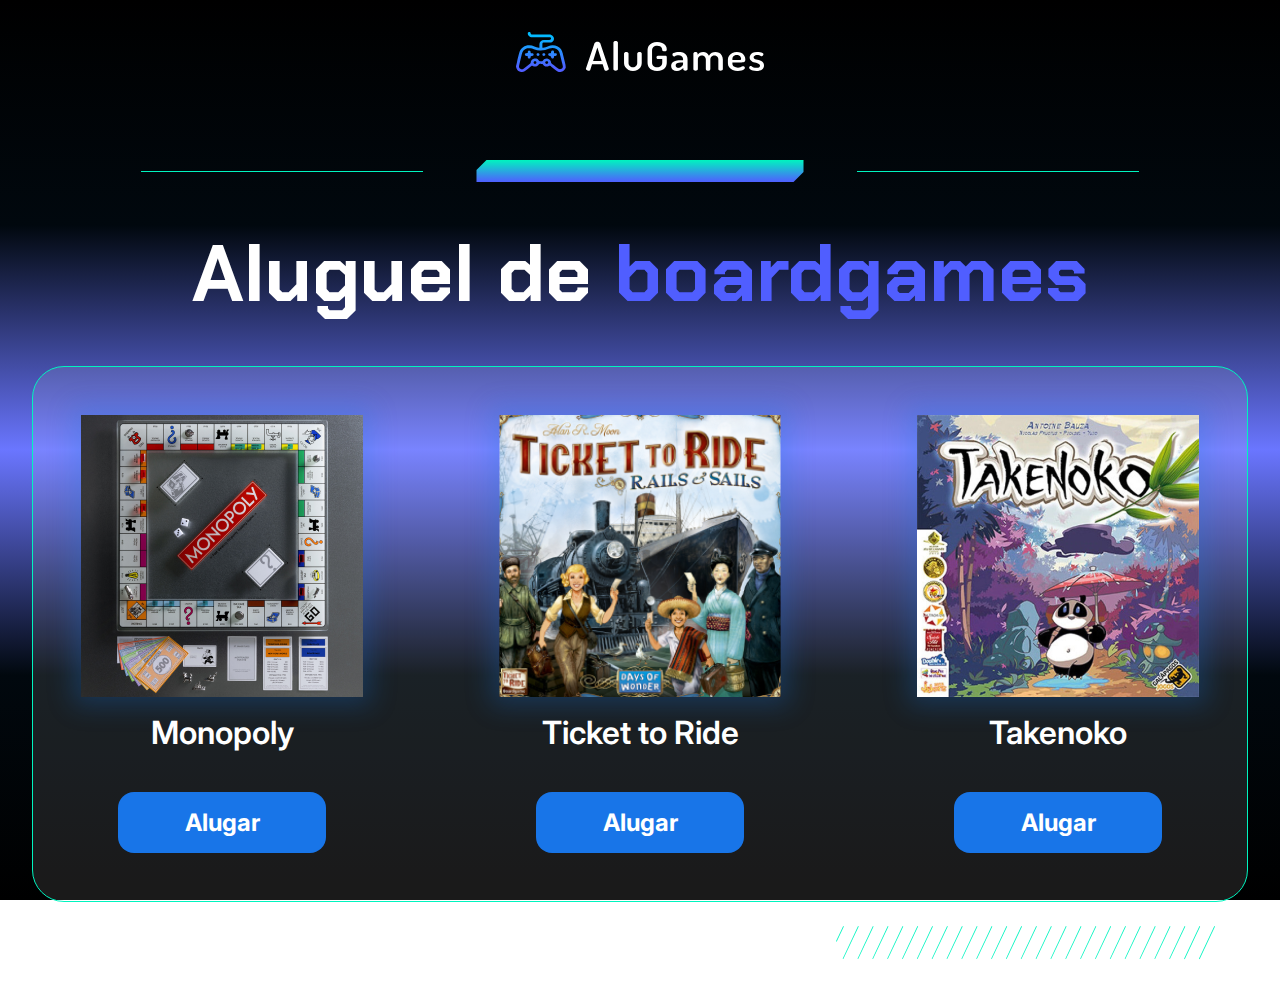
<file: alugames/index.html>
<!DOCTYPE html>
<html lang="pt-bt">

<head>
    <meta charset="UTF-8">
    <meta name="viewport" content="width=device-width, initial-scale=1.0">
    <title>AluGames</title>
    <link rel="stylesheet" href="css/main.css">
</head>

<body class="body">
    <main class="container main">
        <img src="img/logo.svg" alt="Logo AluGames">
        <section class="divisor">
            <div class="divisor__line"></div>
            <img src="img/fade_bar.svg" alt="Visual bar" class="divisor__bar">
            <div class="divisor__line"></div>
        </section>
        <h1 class="page-title">Aluguel de <span class="page-title__emphasis">boardgames</span></h1>
        <section class="dashboard">
            <ul class="dashboard__items">
                <li class="dashboard__items__item" id="game-1">
                    <div id="imgGame1" class="dashboard__item__img">
                        <img src="img/monopoly.png" alt="Capa jogo Monopoly">
                    </div>
                    <p class="dashboard__item__name">Monopoly</p>
                    <a onclick="alterarStatus(1)" href="#" id="botao1" class="dashboard__item__button">Alugar</a>
                </li>
                <li class="dashboard__items__item" id="game-2">
                    <div id="imgGame2" class="dashboard__item__img">
                        <img src="img/ticket_to_ride.png" alt="Capa jogo Ticket to Ride">
                    </div>
                    <p class="dashboard__item__name">Ticket to Ride</p>
                    <a onclick="alterarStatus(2)" href="#" id="botao2" class="dashboard__item__button">Alugar</a>
                </li>
                <li class="dashboard__items__item" id="game-3">
                    <div id="imgGame3" class="dashboard__item__img ">
                        <img src="img/takenoko.png" alt="Capa jogo Takenoko">
                    </div>
                    <p class="dashboard__item__name">Takenoko</p>
                    <a onclick="alterarStatus(3)" href="#" id="botao3" class="dashboard__item__button">Alugar</a>
                </li>
            </ul>
        </section>
        <img src="img/hachuras.svg" alt="Visual hachuras" class="hachuras">
    </main>

    <script src="js/app.js"></script>
</body>

</html>
</file>
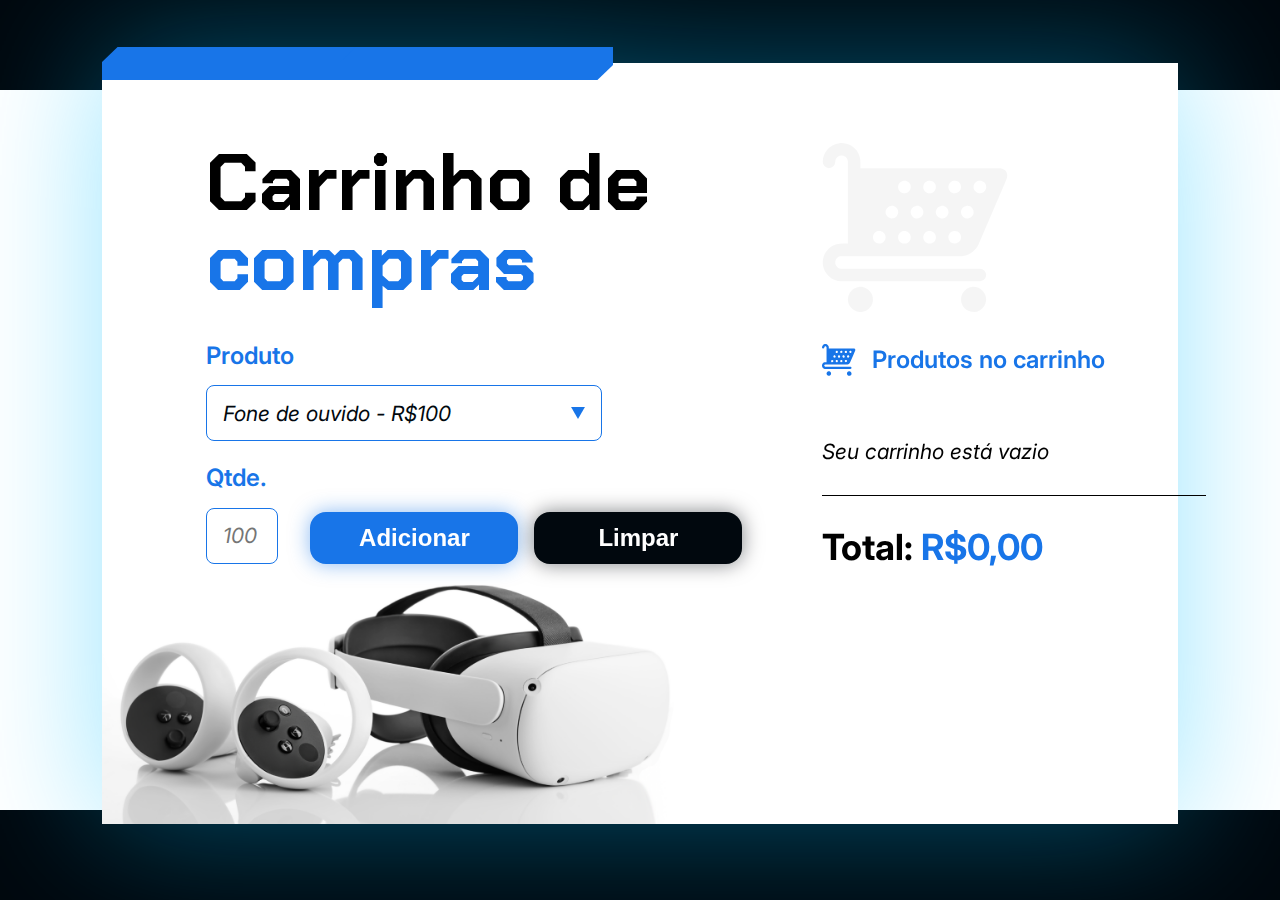
<file: carrinho-compras/index.html>
<!DOCTYPE html>
<html lang="pt-br">

<head>
  <meta charset="UTF-8">
  <meta name="viewport" content="width=device-width, initial-scale=1.0">

  <link rel="preconnect" href="https://fonts.googleapis.com">
  <link rel="preconnect" href="https://fonts.gstatic.com" crossorigin>
  <link href="https://fonts.googleapis.com/css2?family=Chakra+Petch:wght@700&family=Inter:wght@400;600;700&display=swap"
    rel="stylesheet">
  <link rel="stylesheet" href="style.css">

  <title>Carrinho de compras</title>
</head>

<body>
  <main class="conteudo-principal">
    <div class="grafismo-azul"></div>
    <section class="adicionar-produto">
      <h1 class="titulo">
        Carrinho de <span class="texto-azul">compras</span>
      </h1>

      <form class="formulario">
        <label class="campo-grupo">
          <span class="texto-medio-azul">Produto</span>
          <select class="produto-input" name="produto" id="produto">
            <option value="Fone de ouvido - R$100">Fone de ouvido - R$100</option>
            <option value="Celular - R$1400">Celular - R$1400</option>
            <option value="Oculus VR - R$5000">Oculus VR - R$5000</option>
            <option value="Microfone ATR - R$1800">Microfone ATR - R$1800</option>
          </select>
          </div>
        </label>

        <section class="parte-inferior">
          <label class="campo-grupo">
            <span class="texto-medio-azul">Qtde.</span>
            <input class="quantidade-input" id="quantidade" type="number" placeholder="100" min="1" oninput="validity.valid||(value='')">
          </label>
          
          <section class="botoes-wrapper">
            <span class="quantidade__alerta"></span>
            <button onclick="adicionar()" type="button" class="botao-form botao-adicionar">Adicionar</button>
            <button onclick="limpar()" type="button" class="botao-form botao-limpar">Limpar</button>
          </section>
        </section>
      </form>
    </section>
    <section class="carrinho">
      <img src="./assets/carrinho-cinza.svg" alt="Imagem de um carrinho de compras cinza">

      <div class="titulo-wrapper">
        <img src="./assets/icone-carrinho.svg" alt="ícone de carrinho">

        <h2 class="carrinho__titulo">Produtos no carrinho</h2>
      </div>

      <section class="carrinho__produtos" id="lista-produtos">
      </section>
      <div id="carrinho__vazio">
        <p 
          class="carrinho__vazio-texto">Seu carrinho está vazio 
        </p>
      </div>
      

      <div class="divisoria"></div>

      <p class="carrinho__total">
        Total: <span class="texto-azul" id="valor-total">R$0,00</span>
      </p>
    </section>
  </main>

  <script src="js/app.js"></script>
</body>

</html>
</file>
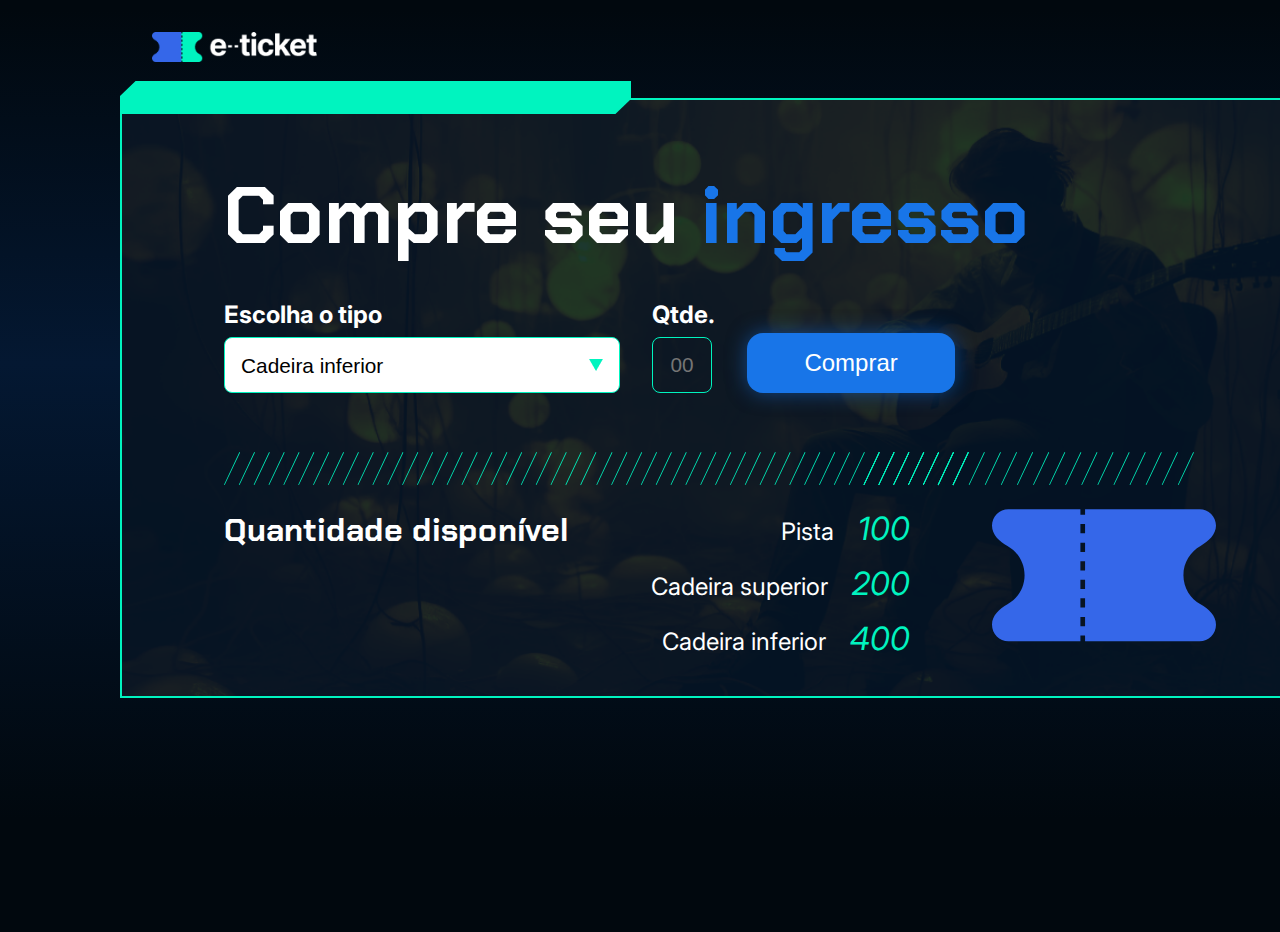
<file: ingresso/index.html>
<!DOCTYPE html>
<html lang="pt-BR">

<head>
    <meta charset="UTF-8">
    <meta name="viewport" content="width=device-width, initial-scale=1.0">
    <link rel="preconnect" href="https://fonts.googleapis.com">
    <link rel="preconnect" href="https://fonts.gstatic.com" crossorigin>
    <link href="https://fonts.googleapis.com/css2?family=Chakra+Petch:wght@700&family=Inter:wght@400;700&display=swap"
        rel="stylesheet">
    <link rel="stylesheet" href="./styles/_reset.css">
    <link rel="stylesheet" href="./styles/style.css">
    <title>e-Ticket</title>
</head>

<body>
    <header>
        <img class="logo" src="./assets/PNG/Logo e-tricket.png" alt="Logo">
    </header>
    <main class="container">

        <div class="grafismo"></div>
        <h1>Compre seu <span>ingresso</span></h1>
        <form action=""id=form>
            <label class="input-group">
                Escolha o tipo
                <select name="tipo-ingresso" id="tipo-ingresso">
                    <option value="Cadeira inferior">Cadeira inferior</option>
                    <option value="Cadeira superior">Cadeira superior</option>
                    <option value="pista">Pista</option>
                </select>
            </label>
            <label class="input-group">Qtde.
                <input type="number" id="qtd" placeholder="00" min="1" oninput="validity.valid||(value='')">
            </label>
            <div class="form__button--alert">
                <button id="botao" type="button" class="botao">Comprar</button>
                <span id="alerta" class="alerta"></span>
            </div>
        </form>
        <img class="hachuras" src="./assets/SVG/Hachuras.svg" alt="">
        <section>
            <h2>Quantidade disponível</h2>

            <ul class="lista">
                <li>Pista<span id="qtd-pista">100</span></li>
                <li>Cadeira superior<span id="qtd-superior">200</span></li>
                <li>Cadeira inferior<span id="qtd-inferior">400</span></li>

            </ul>
            <img src="./assets/Ingresso.svg" alt="">
        </section>
        <div id="myModal" class="modal">
            <div class="modal-content">
                <span class="close">&times;</span>
                <p id="mensagem__modal"></p>
            </div>
        </div>
    </main>

    <!-- Modal -->


    <script src="js/app.js"></script>
</body>

</html>
</file>
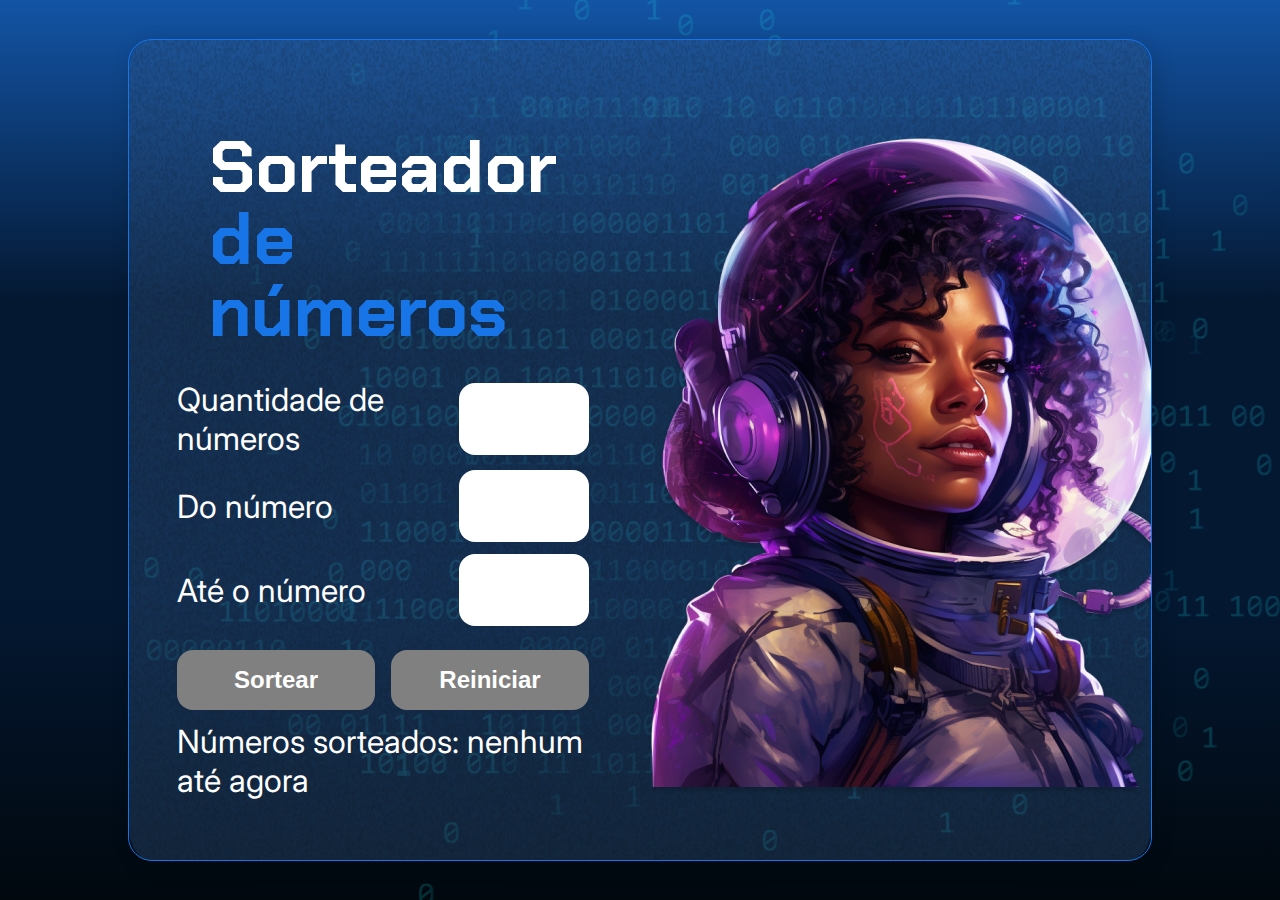
<file: sorteador-numeros/index.html>
<!DOCTYPE html>
<html lang="pt-br">

<head>
    <meta charset="UTF-8">
    <meta name="viewport" content="width=device-width, initial-scale=1.0">
    <link rel="preconnect" href="https://fonts.googleapis.com">
    <link rel="preconnect" href="https://fonts.gstatic.com" crossorigin>
    <link href="https://fonts.googleapis.com/css2?family=Chakra+Petch:wght@700&family=Inter:wght@400;700&display=swap" rel="stylesheet">
    <link rel="stylesheet" href="style.css">
    <title>Sorteador de números</title>
</head>

<body>
    <div class="container">
        <div class="container__conteudo">
            <div class="container__informacoes">
                <div class="container__texto">
                    <h1>Sorteador<span class="container__texto-azul"> de números</span></h1>

                    <div class="container__campo">
                        <label class="texto__paragrafo">Quantidade de números</label>
                        <input class="container__input" id="quantidade" type="number" min="1" oninput="validity.valid||(value='');">
                    </div>
                    
                    <div class="container__campo">
                        <label class="texto__paragrafo">Do número</label>
                        <input class="container__input" id="de" type="number" min="0" oninput="validity.valid||(value='');">
                    </div>
                    
                    <div class="container__campo">
                        <label class="texto__paragrafo">Até o número</label>
                        <input class="container__input" id="ate" type="number" min="1" oninput="validity.valid||(value='');">
                    </div>
                </div>
                
                <div class="chute container__botoes">
                    <button onclick="sortear()" id="btn-sortear" class="container__botao" disabled>Sortear</button>
                    <button onclick="reiniciar()" id="btn-reiniciar" class="container__botao-desabilitado" disabled>Reiniciar</button>
                </div>

                <div class="container__texto" id="resultado">
                    <label class="texto__paragrafo">Números sorteados:  nenhum até agora</label>
                </div>
            </div>

            <img src="./img/ia.png" alt="Uma pessoa com capacete de astronauta" class="container__imagem-pessoa" />
        </div>
    </div>

    <script src="app.js" defer></script>
</body>

</html>
</file>
<file: carrinho-compras/style.css>
* {
  margin: 0;
  padding: 0;
  box-sizing: border-box;
}

body {
  min-height: 100vh;
  height: auto;
  background: linear-gradient(to bottom,
      #01080E 10%,
      #FFF 10%,
      #FFF 90%,
      #01080E 90%);
  padding: 7vh 8vw 5vh;
  font-family: 'Inter', sans-serif;
  font-size: 16px;
}

button {
  background: inherit;
  color: inherit;
  border: 0;
}

select {
  appearance: none;
}

input[type="number"]::-webkit-outer-spin-button,
input[type="number"]::-webkit-inner-spin-button {
    -webkit-appearance: none;
    margin: 0;
}

input[type="number"] {
    appearance: textfield;
}

.texto-medio-azul {
  color: var(--Light-Blue, #1875E8);
  font-size: 1.5rem;
  font-style: normal;
  font-weight: 600;
  line-height: 110%; /* 1.65rem */
}

.conteudo-principal {
  filter: drop-shadow(0px 0px 70px rgba(2, 189, 255, 0.40));
  min-height: 100%;
  padding: 5rem 6.5rem;
  
  display: grid;
  grid-template-columns: 1.375fr 1fr;
  column-gap: 5rem;

  background: white url('./assets/oculos.png') no-repeat bottom left;
  background-size: auto 40%;

  position: relative;
  background-position: left bottom -40px;
}

.grafismo-azul {
  position: absolute;
  width: 31.9375rem;
  height: 2.0625rem;
  background-image: url('./assets/grafismo-azul.svg');
  top: -1rem;
}

.titulo {
  font-family: 'Chakra Petch', sans-serif;
  font-size: 5rem;
  font-style: normal;
  font-weight: 700;
  line-height: 100%;
  margin-bottom: 2.5rem;
}

.texto-azul {
  color: #1875E8;
}

.formulario {
  display: flex;
  flex-direction: column;
  align-items: flex-start;
  gap: 1.5rem;
}

.formulario .campo-grupo {
  display: flex;
  flex-direction: column;
  align-items: flex-start;
  gap: 1rem;
}

.produto-input {
  width: 24.75rem;
  height: 3.5rem;
  padding: 1rem;
  border-radius: 0.5rem;
  border: 1px solid var(--Light-Blue, #1875E8);

  color: var(--Void, #01080E);
  font-family: Inter;
  font-size: 1.3125rem;
  font-style: italic;
  font-weight: 400;
  line-height: 110%;
  
  background: url('./assets/arrow-down.svg') no-repeat right 1rem top 50%;
}

.dropdown {
  width: 3.375rem;
  height: 3.5rem;
  padding: 1rem;
  justify-content: center;
  align-items: center;
  gap: 0.625rem;
  border-radius: 0rem 0.5rem 0.5rem 0rem;
  border: 1px solid var(--Light-Blue, #1875E8);
  cursor: pointer;
}

.formulario > .parte-inferior {
  display: flex;
  
  gap: 2rem;
}

.quantidade-input {
  display: flex;
  height: 3.5rem;
  padding: 1rem;
  width: 4.5rem;
  border-radius: 0.5rem;
  border: 1px solid var(--Light-Blue, #1875E8);

  color: var(--Void, #01080E);
  font-family: Inter;
  font-size: 1.3125rem;
  font-style: italic;
  font-weight: 400;
  line-height: 110%;
}

.border__red {
  border: 2px solid rgb(247, 7, 7);
  animation: tremer .4s;
}
@keyframes tremer {
  0% {transform: translateX(0);}
  10% {transform: translateX(2px);}
  20% {transform: translateX(0);}
  30% {transform: translateX(-2px);}
  40% {transform: translateX(0);}
  50% {transform: translateX(2px);}
  60% {transform: translateX(0);}
  70% {transform: translateX(-2px);}
  90% {transform: translateX(0);}
  100% {transform: translateX(2px);}
}

.botoes-wrapper {
  display: grid;
  align-items: flex-end;
  gap: 1rem;

  grid-template-areas: 
    "alerta alerta"
    "adicionar limpar";
}
.quantidade__alerta {
  grid-area: alerta;
  color: red;
}


.botao-form {
  display: flex;
  flex-direction: column;
  justify-content: center;
  align-items: center;
  width: 13rem;
  height: 3.25rem;
  padding: 1rem 1.5rem;
  gap: 0.625rem;
  border-radius: 1rem;
  cursor: pointer;
}

.botao-adicionar {
  background: var(--Light-Blue, #1875E8);
  box-shadow: 0px 0px 20px 0px rgba(24, 117, 232, 0.50);

  color: var(--Branco, #FFF);
  font-size: 1.5rem;
  font-weight: 700;
  line-height: normal;

  grid-area: adicionar;
}

.botao-limpar {
  border-radius: 1rem;
  background: var(--Void, #01080E);
  box-shadow: 0px 0px 20px 0px rgba(1, 8, 14, 0.50);

  color: var(--Branco, #FFF);
  font-size: 1.5rem;
  font-weight: 700;
  line-height: normal;

  grid-area: limpar;
}

.carrinho {
  display: flex;
  width: 24rem;
  flex-direction: column;
  align-items: flex-start;
  gap: 2rem;
}

.titulo-wrapper {
  display: flex;
  align-items: center;
  gap: 1rem;
}

.carrinho__titulo {
  color: var(--Light-Blue, #1875E8);
  font-family: Inter;
  font-size: 1.5rem;
  font-style: normal;
  font-weight: 600;
  line-height: 110%; /* 1.65rem */
}

.carrinho__produtos {
  display: flex;
  flex-direction: column;
  align-items: flex-start;
  gap: 1rem;
}

.carrinho__produtos__produto {
  font-size: 1.3125rem;
  font-style: italic;
  font-weight: 400;
  line-height: 110%; /* 1.44375rem */
}
.carrinho__vazio-texto {
  font-size: 1.3125rem;
  font-style: italic;
  font-weight: 400;
  line-height: 110%; 
}

.divisoria {
  width: 24rem;
  height: 0.0625rem;
  background: #000;
}

.carrinho__total {
  font-size: 2.25rem;
  font-weight: 700;
  line-height: 110%; /* 2.475rem */
}

.adicionar-produto {
  padding-bottom: 180px;
}
</file>
<file: ingresso/styles/style.css>
body {
    width: 1440px;
    height: 100vh;
    background: linear-gradient(180deg, rgba(1, 8, 14, 1) 1%, rgba(4, 24, 50, 1) 39%, rgba(1, 8, 14, 1) 88%);
    margin: auto;
    color: #fff;
    overflow: hidden;
}

header {
    width: 1200px;
    margin: 2rem auto;
}

header .logo {
    width: 196.8px;
    padding-left: 2rem;
}

main.container {
    width: 1200px;
    height: 600px;
    border: 2px solid #00F4BF;
    margin: auto;
    padding: 4.5rem 6.38rem;
    background-image: url('../assets/PNG/Imagem\ com\ borda.png');
    background-size: cover;
    position: relative;
}

main.container .grafismo {
    background: url('../assets/SVG/Grafismo\ verde.svg');
    width: 31.9375rem;
    height: 2.0625rem;
    position: absolute;
    top: -19px;
    left: -2px;
}

main.container h1 {
    font-family: 'Chakra Petch', sans-serif;
    font-size: 5rem;
    line-height: 110%;
}

main.container h1 span {
    color: #1875E8;
}

form {
    display: flex;
    align-items: flex-end;
    gap: 2rem;
    margin: 2.5rem 0;
}

form .input-group {
    display: flex;
    flex-direction: column;
    align-items: flex-start;
    gap: .5rem;

    font-family: 'Inter', sans-serif;
    font-weight: 700;
    font-size: 1.5rem;
}

form .input-group select,
form .input-group input {
    background: none;
    color: white;
    border: 1px solid #00F4BF;
    border-radius: .5rem;
    height: 3.5rem;
    padding: .5rem 1rem;
    font-size: 1.3rem;
}

form .input-group select {
    width: 24.75rem;
    appearance: none;
    background: url('../assets/PNG/Arrow\ down.png') no-repeat right 1rem top 50%;
    color: black;
    background-color: white;
}

form .input-group input {
    width: 60px;
}

form .input-group input::placeholder {
    text-align: center;
}

.animation {
    animation: tremer .5s;
}
@keyframes tremer {
    0% {transform: translateX(0);}
    10% {transform: translateX(2px);}
    20% {transform: translateX(0);}
    30% {transform: translateX(-2px);}
    40% {transform: translateX(0);}
    50% {transform: translateX(2px);}
    60% {transform: translateX(0);}
    70% {transform: translateX(-2px);}
    90% {transform: translateX(0);}
    100% {transform: translateX(2px);}
}

form button {
    color: white;
    font-size: 1.5rem;
    border: none;
    background-color: #1875E8;
    padding: 1rem 1.5rem;
    border-radius: 1rem;
    width: 13rem;
    box-shadow: 0px 0px 20px 0px rgba(24, 117, 232, 0.50);
    cursor: pointer;
}

.form__button--alert {
    display: grid;
   
    gap: .5rem;
    grid-template-areas: 
        "alerta"
        "botao";
}
.alerta {
    height: 1.5rem;
    grid-area: alerta;
    color: red;
    font-size: 1.5rem;
}
.botao {
    grid-area: botao;
}
.hachuras {
    margin: 1.19rem 0;
}

.container section {
    display: flex;
    justify-content: space-between;
    align-items: flex-start;
    align-self: stretch;
}

.container section h2 {
    font-size: 2rem;
}

.container section ul {
    display: flex;
    flex-direction: column;
    align-items: flex-end;
    gap: 1rem;

    font-size: 1.5rem;
    font-family: 'Inter', sans-serif;
    font-weight: 400;
}

.container section ul li span {
    color: #00F4BF;
    font-style: italic;
    font-size: 2rem;
    padding-left: 1.5rem;
}

/* CSS Modal */

.modal {
    display: none; 
    position: fixed; 
    z-index: 1; 
    left: 0;
    top: 0;
    width: 100%; 
    height: 100%; 
    overflow: hidden; 
    background-color: rgba(0, 0, 0, 0.729); 
  }
  
  /* Modal content */
  .modal-content {
    background: url('../assets/SVG/Grafismo verde.svg');
    position: relative;
    width: 31.9375rem;
    height: 2.0625rem;
    position: absolute;
    top: 82px;
    left: 855px;
    padding: 8px 23px 5px 55px;;
  }
  
  /* Close button */
  .close {
    color: #928f8f;
    float: right;
    left: 100px;
    font-size: 40x;
    font-weight: bold;
    padding: 0 7px;
}

.close:hover,
.close:focus {
    color: black;
    text-decoration: none;
    cursor: pointer;
  }
</file>
<file: sorteador-numeros/style.css>
* {
    box-sizing: border-box;
    margin: 0;
    padding: 0;
    color: white;
}

body {
    background: linear-gradient(#1354A5 0%, #041832 33.33%, #041832 66.67%, #01080E 100%);
    height: 100vh;
    display: flex;
    align-items: center;
    justify-content: center;
}

body::before {
    background-image: url("img/code.png");
    background-repeat: no-repeat;
    background-position: right;
    content: "";
    display: block;
    position: absolute;
    width: 100%;
    height: 100%;
    opacity: 0.4;
}

.container {
    width: 80%;
    min-height: 50vh;
    display: flex;
    align-items: center;
    justify-content: space-between;
    border-radius: 24px;
    border: 1px solid #1875E8;
    box-shadow: 4px 4px 20px 0px rgba(1, 8, 14, 0.15);
    background-image: url("img/Ruido.png");
    background-size: 100% 100%;
    position: relative;
    overflow: hidden;
}

.container__conteudo {
    display: flex;
    align-items: center;
    position: relative;
    width: 100%;
}

.container__informacoes {
    flex: 1;
    padding: 3rem;
}

.container__texto {
    margin: 12px 0;
    display: flex;
    flex-direction: column;
}

.container__texto-azul {
    color: #1875E8;
    display: block;

}

.container__campo {
    display: flex;
    align-items: center;
    justify-content: space-between;
    margin-bottom: 12px;
}

.container__input {
    width: 130px;
    height: 72px;
    border-radius: 16px;
    background-color: #FFF;
    border: none;
    color: #1875E8;
    padding: 2rem;
    font-size: 24px;
    font-weight: 700;
    font-family: 'Inter', sans-serif;
}

.container__botoes {
    display: flex;
    flex-direction: row;
    gap: 1em;
}

.container__botao {
    border-radius: 16px;
    background: #1875E8;
    padding: 16px 24px;
    font-size: 24px;
    width: 100%;
    font-weight: 700;
    border: none;
    cursor: pointer;
}

.container__botao-desabilitado {
    border-radius: 16px;
    background: #6f6f70;
    padding: 16px 24px;
    font-size: 24px;
    width: 100%;
    font-weight: 700;
    border: none;
    cursor: not-allowed;
}

h1 {
    font-family: 'Chakra Petch', sans-serif;
    font-size: 72px;
    font-style: normal;
    font-weight: 700;
    line-height: 100%;
    padding: 2rem;
}

.texto__paragrafo {
    color: #FFF;
    font-family: 'Inter';
    font-size: 32px;
    font-style: normal;
    font-weight: 400;
    line-height: normal;
}

.container__imagem-pessoa {
    max-width: 100%;
    height: auto;
    margin-top: 2rem;
}
.container__alerta {
    color: red;
    font-family: 'Inter';
    font-size: 24px;
    font-style: normal;
    font-weight: 400;
    line-height: normal;
}
.border__red {
    border: 2px solid red;
    animation: tremer .4s; 
}

@keyframes tremer {
    0% {transform: translateX(0);}
    10% {transform: translateX(2px);}
    20% {transform: translateX(0px);}
    30% {transform: translateX(-2px);}
    40% {transform: translateX(0);}
    50% {transform: translateX(2px);}
    60% {transform: translateX(0);}
    70% {transform: translateX(-2px);}
    80% {transform: translateX(0);}
    90% {transform: translateX(2px);}
    100% {transform: translateX(0);}
} 

button:disabled {
    background-color: gray;
}

@media screen and (max-width: 1250px) {
    .container__imagem-pessoa {
        display: none;
    }
    
    h1 {
        font-size: 50px;
    }
}
</file>
<file: alugames/css/main.css>
@import url(_reset.css);
@import url('https://fonts.googleapis.com/css2?family=Chakra+Petch:wght@700&family=Inter:wght@600;700&display=swap');

.body {
    color: #FFFFFF;

    min-height: 100vh;

    background: rgb(0, 0, 0);
    background: linear-gradient(to bottom, rgba(0, 0, 0, 1) 0%, rgba(1, 8, 14, 1) 25%, rgba(80, 94, 255, 0.85) 50%, rgba(1, 8, 14, 1) 75%, rgba(0, 0, 0, 1) 100%);
    background-repeat: no-repeat;
    background-attachment: fixed;

    display: flex;
    flex-direction: column;
    justify-content: center;

    padding: 2rem;
}

@media screen and (min-width: 1440px) {
    .body {
        padding: 2rem calc((100vw - 1086px)/2);
    }
}

.main {
    display: flex;
    flex-direction: column;
    align-items: center;
}

.divisor {
    display: flex;
    gap: 53px;
    align-items: center;

    margin: 88px 0px 40px;
}

.divisor__line {
    height: 1px;
    width: 282px;
    background-color: #00F4BF;
}

.page-title {
    font-family: 'Chakra Petch', sans-serif;
    font-weight: 700;
    font-size: 5rem;

    margin-bottom: 2.5rem;
}

.page-title__emphasis {
    color: #505EFF;
}

.dashboard {
    background-color: rgba(255, 255, 255, 0.1);

    border-radius: 2rem;
    border-width: 1px;
    border-style: solid;
    border-color: #00F4BF;

    padding: 3rem;
    width: 100%;
}

.dashboard__items {
    display: flex;
    justify-content: space-between;
}

.dashboard__items__item {
    display: flex;
    flex-direction: column;
    align-items: center;
    justify-content: flex-start;

    font-family: 'Inter', sans-serif;
}

.dashboard__item__img {
    box-shadow: 0px 0px 24px 8px rgba(24, 118, 232, 0.25);

    margin-bottom: 1rem;
}

.dashboard__item__img--rented {
    position: relative;
}

.dashboard__item__img--rented::after {
    content: "";
    display: block;
    width: 100%;
    height: 100%;

    position: absolute;
    top: 0;
    
    background-color: rgba(1, 8, 14, 0.4);
}

.dashboard__item__name {
    font-weight: 600;
    font-size: 2rem;

    margin-bottom: 2.5rem;
}

.dashboard__item__button {
    display: flex;
    justify-content: center;

    font-weight: 700;
    font-size: 1.5rem;

    padding: 1rem 1.5rem;
    min-width: 13rem;

    border-radius: 1rem;

    background-color: #1875E8;
}

.dashboard__item__button--return {
    background-color: #01080E;
}

.hachuras {
    margin-top: 1.5rem;
    margin-right: 33px;
    align-self: flex-end;
}
</file>
